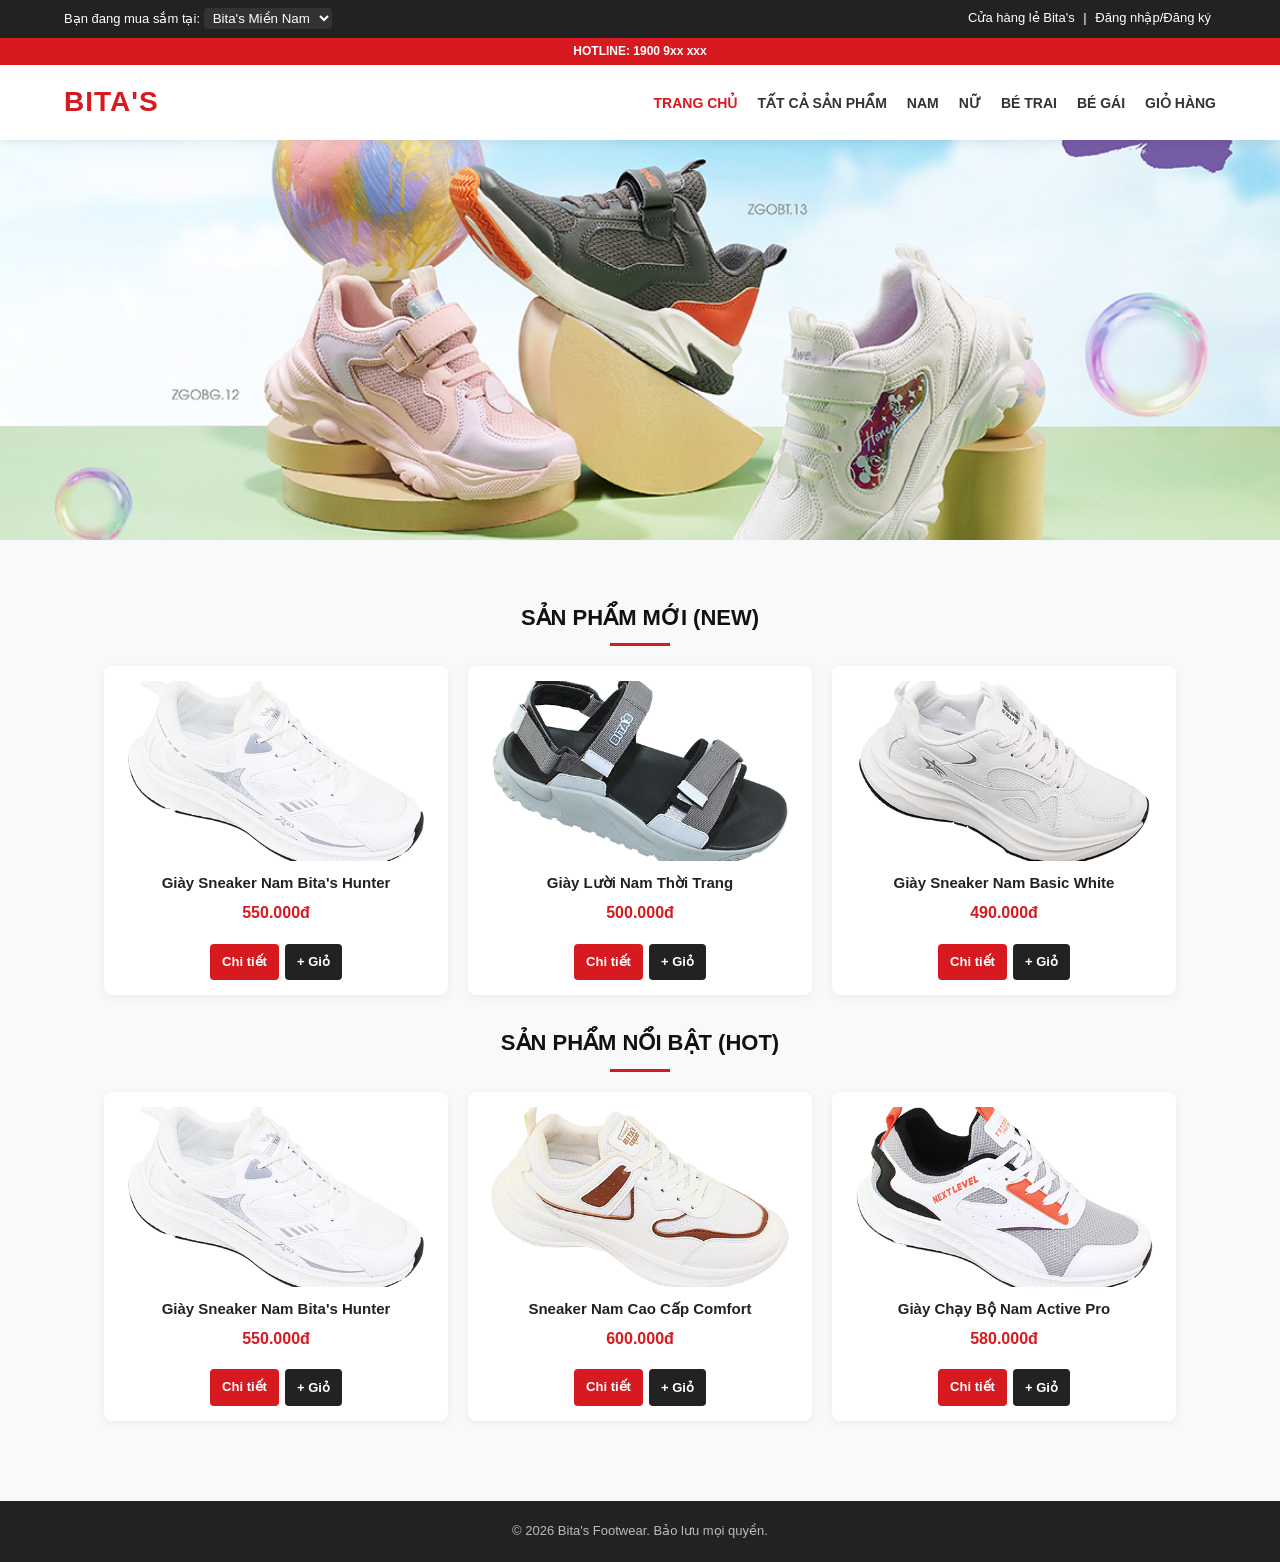
<file: index.html>
<!doctype html>
<html lang="vi">
  <head>
    <meta charset="UTF-8" />
    <meta name="viewport" content="width=device-width, initial-scale=1.0" />
    <title>Bita's - Trang chủ</title>
    <link rel="stylesheet" href="style.css" />
  </head>
  <body>
    <div class="topbar">
      <div class="topbar-left">
        <span>Bạn đang mua sắm tại: </span>
        <select>
          <option>Bita's Miền Nam</option>
          <option>Bita's Miền Bắc</option>
        </select>
      </div>
      <div class="topbar-right">
        <a href="#">Cửa hàng lẻ Bita's</a> | <a href="login.html">Đăng nhập/Đăng ký</a>
      </div>
    </div>

    <header>
      <div class="header-top"><p>HOTLINE: 1900 9xx xxx</p></div>
      <div class="header-main">
        <a href="index.html" class="logo">BITA'S</a>
        <nav>
          <ul>
            <li><a href="index.html" class="active">TRANG CHỦ</a></li>
            <li><a href="product.html">TẤT CẢ SẢN PHẨM</a></li>
            <li><a href="Nam.html">NAM</a></li>
            <li><a href="Nu.html">NỮ</a></li>
            <li><a href="BeTrai.html">BÉ TRAI</a></li>
            <li><a href="BeGai.html">BÉ GÁI</a></li>
            <li><a href="cart.html">GIỎ HÀNG</a></li>
          </ul>
        </nav>
      </div>
    </header>

    <section class="banner-slider">
      <div class="slides">
        <img src="image/bitas-banner.jpg" class="slide active" alt="Banner 1" />
        <img src="image/nam-2.jpg" class="slide" alt="Banner 2" />
        <img src="image/nu-3.jpg" class="slide" alt="Banner 3" />
      </div>
    </section>

    <div class="container">
      <h2 class="section-title">SẢN PHẨM MỚI (NEW)</h2>
      <div class="product-grid" id="new-products"></div>

      <h2 class="section-title">SẢN PHẨM NỔI BẬT (HOT)</h2>
      <div class="product-grid" id="hot-products"></div>
    </div>

    <footer><p>&copy; 2026 Bita's Footwear. Bảo lưu mọi quyền.</p></footer>

    <script src="data.js"></script>
    <script>
      let current = 0;
      const slides = document.querySelectorAll(".slide");
      if (slides.length > 0) {
        setInterval(() => {
          slides[current].classList.remove("active");
          current = (current + 1) % slides.length;
          slides[current].classList.add("active");
        }, 3000);
      }

      document.getElementById("new-products").innerHTML = products
        .filter((p) => p.isNew)
        .slice(0, 3)
        .map(renderProductCard)
        .join("");

      document.getElementById("hot-products").innerHTML = products
        .filter((p) => p.isHot)
        .slice(0, 3)
        .map(renderProductCard)
        .join("");
    </script>
  </body>
</html>
</file>
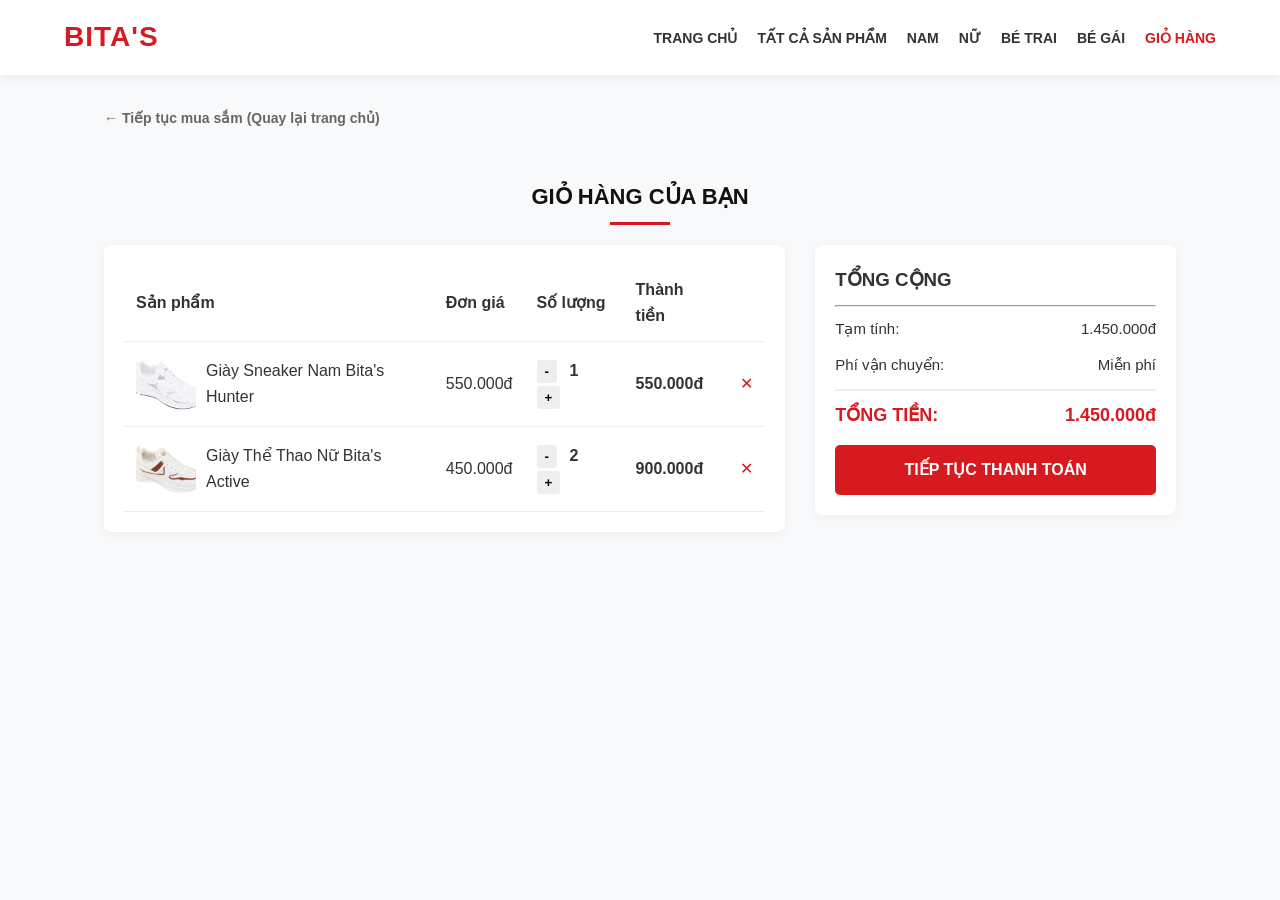
<file: cart.html>
<!doctype html>
<html lang="vi">
  <head>
    <meta charset="UTF-8" />
    <title>Bita's - Giỏ Hàng</title>
    <link rel="stylesheet" href="style.css" />
  </head>
  <body>
    <header>
      <div class="header-main">
        <a href="index.html" class="logo">BITA'S</a>
        <nav>
          <ul>
            <li><a href="index.html">TRANG CHỦ</a></li>
            <li><a href="product.html">TẤT CẢ SẢN PHẨM</a></li>
            <li><a href="nam.html">NAM</a></li>
            <li><a href="nu.html">NỮ</a></li>
            <li><a href="betrai.html">BÉ TRAI</a></li>
            <li><a href="begai.html">BÉ GÁI</a></li>
            <li><a href="cart.html" class="active">GIỎ HÀNG</a></li>
          </ul>
        </nav>
      </div>
    </header>

    <div class="container">
      <a href="index.html" class="btn-back-bar">← Tiếp tục mua sắm (Quay lại trang chủ)</a>
      <h2 class="section-title">GIỎ HÀNG CỦA BẠN</h2>
      <div class="cart-flex">
        <div class="cart-left">
          <table class="cart-table">
            <thead>
              <tr>
                <th>Sản phẩm</th>
                <th>Đơn giá</th>
                <th>Số lượng</th>
                <th>Thành tiền</th>
                <th></th>
              </tr>
            </thead>
            <tbody id="cart-list"></tbody>
          </table>
        </div>

        <div class="cart-right">
          <h3>TỔNG CỘNG</h3>
          <hr style="margin: 10px 0" />
          <div class="summary-row">
            <span>Tạm tính:</span>
            <span id="subtotal">0đ</span>
          </div>
          <div class="summary-row">
            <span>Phí vận chuyển:</span>
            <span>Miễn phí</span>
          </div>
          <div class="summary-row total">
            <span>TỔNG TIỀN:</span>
            <span id="total-price">0đ</span>
          </div>
          <a href="checkout.html" class="btn-checkout">TIẾP TỤC THANH TOÁN</a>
        </div>
      </div>
    </div>

    <script src="data.js"></script>
    <script>
      function renderCart() {
        const tbody = document.getElementById("cart-list");
        let grandTotal = 0;

        if (cart.length === 0) {
          tbody.innerHTML = `<tr><td colspan="5" style="text-align:center;">Giỏ hàng của bạn đang trống!</td></tr>`;
          document.getElementById("subtotal").innerText = "0đ";
          document.getElementById("total-price").innerText = "0đ";
          return;
        }

        tbody.innerHTML = cart
          .map((item, index) => {
            const itemTotal = item.price * item.quantity;
            grandTotal += itemTotal;
            return `
                    <tr>
                        <td style="display:flex; align-items:center; gap:10px;">
                            <img src="${item.image}" onerror="this.src='https://via.placeholder.com/60'">
                            <span>${item.name}</span>
                        </td>
                        <td>${formatCurrency(item.price)}</td>
                        <td>
                            <button class="qty-btn" onclick="updateQty(${index}, -1)">-</button>
                            <span style="margin: 0 8px; font-weight:bold;">${item.quantity}</span>
                            <button class="qty-btn" onclick="updateQty(${index}, 1)">+</button>
                        </td>
                        <td style="font-weight:bold;">${formatCurrency(itemTotal)}</td>
                        <td><button class="btn-delete" onclick="removeItem(${index})">✕</button></td>
                    </tr>
                `;
          })
          .join("");

        document.getElementById("subtotal").innerText = formatCurrency(grandTotal);
        document.getElementById("total-price").innerText = formatCurrency(grandTotal);
      }

      function updateQty(index, change) {
        cart[index].quantity += change;
        if (cart[index].quantity <= 0) cart.splice(index, 1);
        saveCart();
        renderCart();
      }

      function removeItem(index) {
        cart.splice(index, 1);
        saveCart();
        renderCart();
      }

      document.addEventListener("DOMContentLoaded", renderCart);
    </script>
  </body>
</html>
</file>
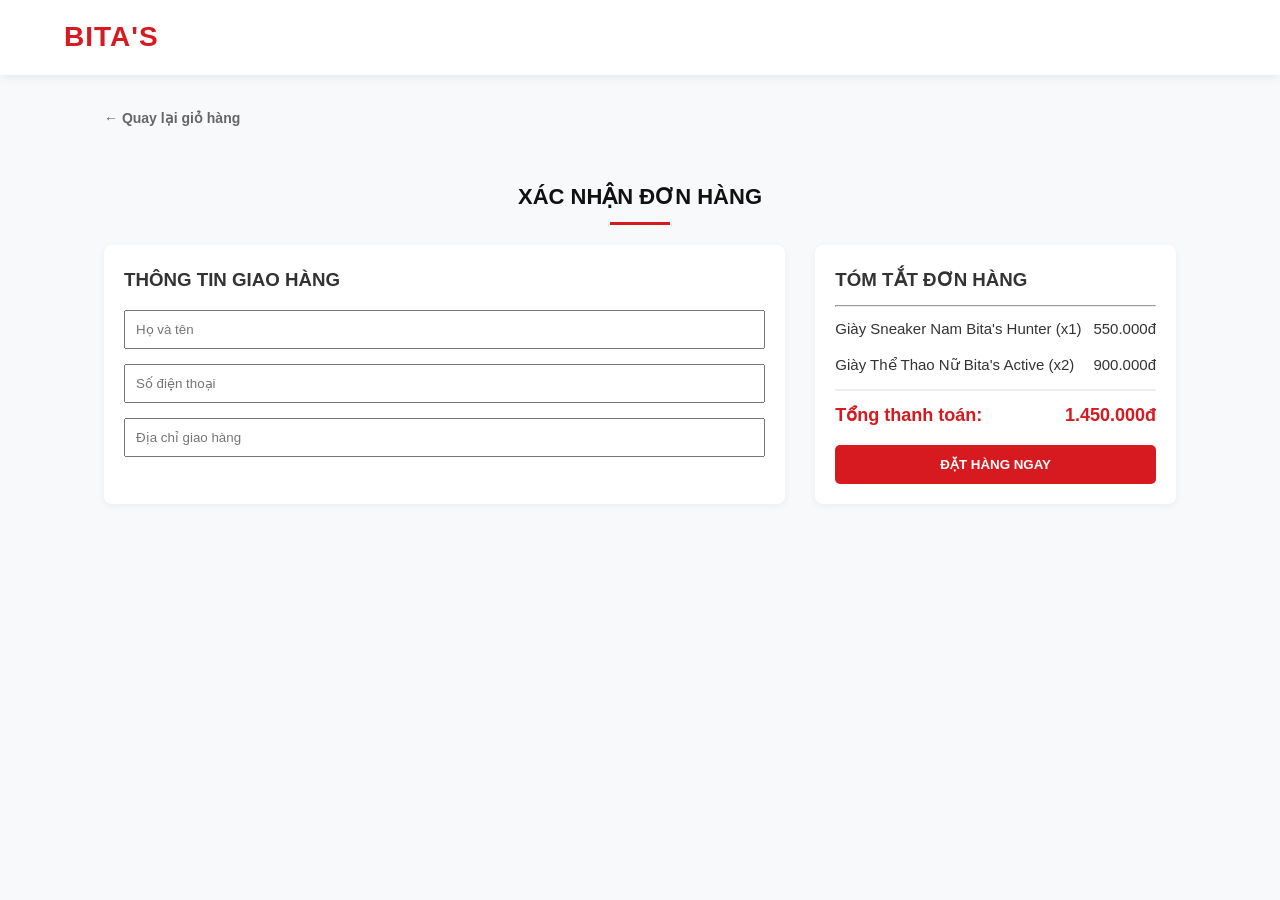
<file: Checkout.html>
<!doctype html>
<html lang="vi">
  <head>
    <meta charset="UTF-8" />
    <title>Bita's - Thanh Toán</title>
    <link rel="stylesheet" href="style.css" />
  </head>
  <body>
    <header>
      <div class="header-main">
        <a href="index.html" class="logo">BITA'S</a>
      </div>
    </header>

    <div class="container">
      <a href="cart.html" class="btn-back-bar">← Quay lại giỏ hàng</a>
      <h2 class="section-title">XÁC NHẬN ĐƠN HÀNG</h2>
      <div class="cart-flex">
        <div class="cart-left">
          <h3>THÔNG TIN GIAO HÀNG</h3>
          <form
            id="checkout-form"
            style="display: flex; flex-direction: column; gap: 15px; margin-top: 15px"
          >
            <input type="text" placeholder="Họ và tên" style="padding: 10px" required />
            <input type="text" placeholder="Số điện thoại" style="padding: 10px" required />
            <input type="text" placeholder="Địa chỉ giao hàng" style="padding: 10px" required />
          </form>
        </div>
        <div class="cart-right">
          <h3>TÓM TẮT ĐƠN HÀNG</h3>
          <hr style="margin: 10px 0" />
          <div id="checkout-summary"></div>
          <div class="summary-row total">
            <span>Tổng thanh toán:</span>
            <span id="checkout-total">0đ</span>
          </div>
          <button
            onclick="
              alert('Đặt hàng thành công!');
              localStorage.removeItem('bitas_cart');
              window.location.href = 'index.html';
            "
            class="btn-checkout"
          >
            ĐẶT HÀNG NGAY
          </button>
        </div>
      </div>
    </div>

    <script src="data.js"></script>
    <script>
      function renderCheckout() {
        let total = 0;
        const summaryBox = document.getElementById("checkout-summary");
        summaryBox.innerHTML = cart
          .map((item) => {
            const itemTotal = item.price * item.quantity;
            total += itemTotal;
            return `
                    <div class="summary-row">
                        <span>${item.name} (x${item.quantity})</span>
                        <span>${formatCurrency(itemTotal)}</span>
                    </div>
                `;
          })
          .join("");
        document.getElementById("checkout-total").innerText = formatCurrency(total);
      }
      document.addEventListener("DOMContentLoaded", renderCheckout);
    </script>
  </body>
</html>
</file>
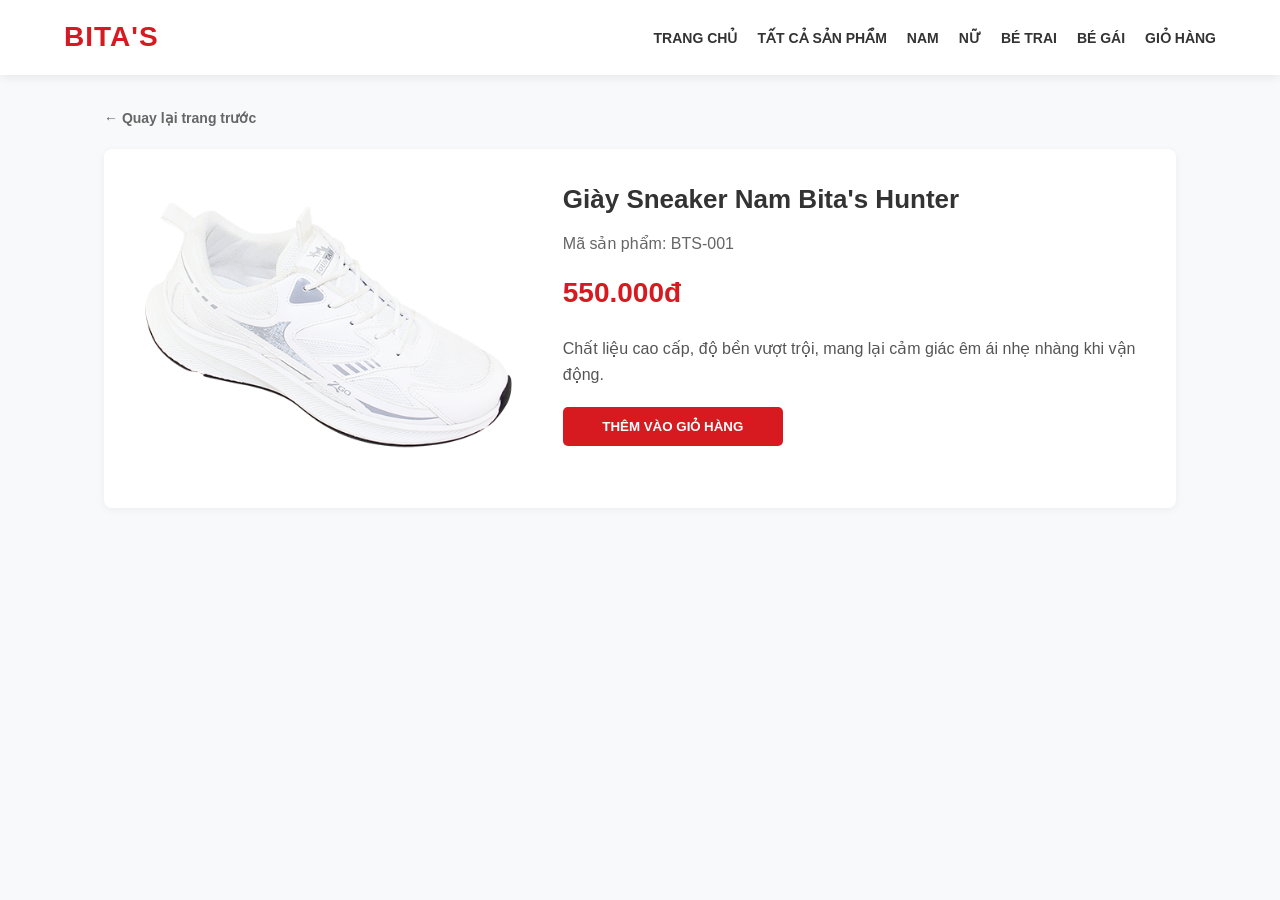
<file: Detail.html>
<!doctype html>
<html lang="vi">
  <head>
    <meta charset="UTF-8" />
    <title>Bita's - Chi Tiết Sản Phẩm</title>
    <link rel="stylesheet" href="style.css" />
  </head>
  <body>
    <header>
      <div class="header-main">
        <a href="index.html" class="logo">BITA'S</a>
        <nav>
          <ul>
            <li><a href="index.html">TRANG CHỦ</a></li>
            <li><a href="product.html">TẤT CẢ SẢN PHẨM</a></li>
            <li><a href="nam.html">NAM</a></li>
            <li><a href="nu.html">NỮ</a></li>
            <li><a href="betrai.html">BÉ TRAI</a></li>
            <li><a href="begai.html">BÉ GÁI</a></li>
            <li><a href="cart.html">GIỎ HÀNG</a></li>
          </ul>
        </nav>
      </div>
    </header>

    <div class="container">
      <a href="javascript:history.back()" class="btn-back-bar">← Quay lại trang trước</a>
      <div id="detail-container"></div>
    </div>

    <script src="data.js"></script>
    <script>
      function renderDetail() {
        const urlParams = new URLSearchParams(window.location.search);
        const productId = parseInt(urlParams.get("id")) || 1;
        const product = products.find((p) => p.id === productId) || products[0];

        document.getElementById("detail-container").innerHTML = `
                <div style="display: flex; gap: 40px; background: #fff; padding: 30px; border-radius: 8px; box-shadow: 0 2px 8px rgba(0,0,0,0.05);">
                    <div style="flex: 1;">
                        <img src="${product.image}" style="width: 100%; border-radius: 8px;" onerror="this.src='https://via.placeholder.com/400'">
                    </div>
                    <div style="flex: 1.5;">
                        <h1 style="font-size: 26px; margin-bottom: 10px;">${product.name}</h1>
                        <p style="color: #666; margin-bottom: 15px;">Mã sản phẩm: BTS-00${product.id}</p>
                        <h2 style="color: #d71920; font-size: 28px; margin-bottom: 20px;">${formatCurrency(product.price)}</h2>
                        <p style="margin-bottom: 20px; color: #555;">Chất liệu cao cấp, độ bền vượt trội, mang lại cảm giác êm ái nhẹ nhàng khi vận động.</p>
                        <button onclick="addToCartAndGo(${product.id})" class="btn-checkout" style="width: 220px;">THÊM VÀO GIỎ HÀNG</button>
                    </div>
                </div>
            `;
      }

      function addToCartAndGo(id) {
        addToCart(id);
        window.location.href = "cart.html";
      }

      document.addEventListener("DOMContentLoaded", renderDetail);
    </script>
  </body>
</html>
</file>
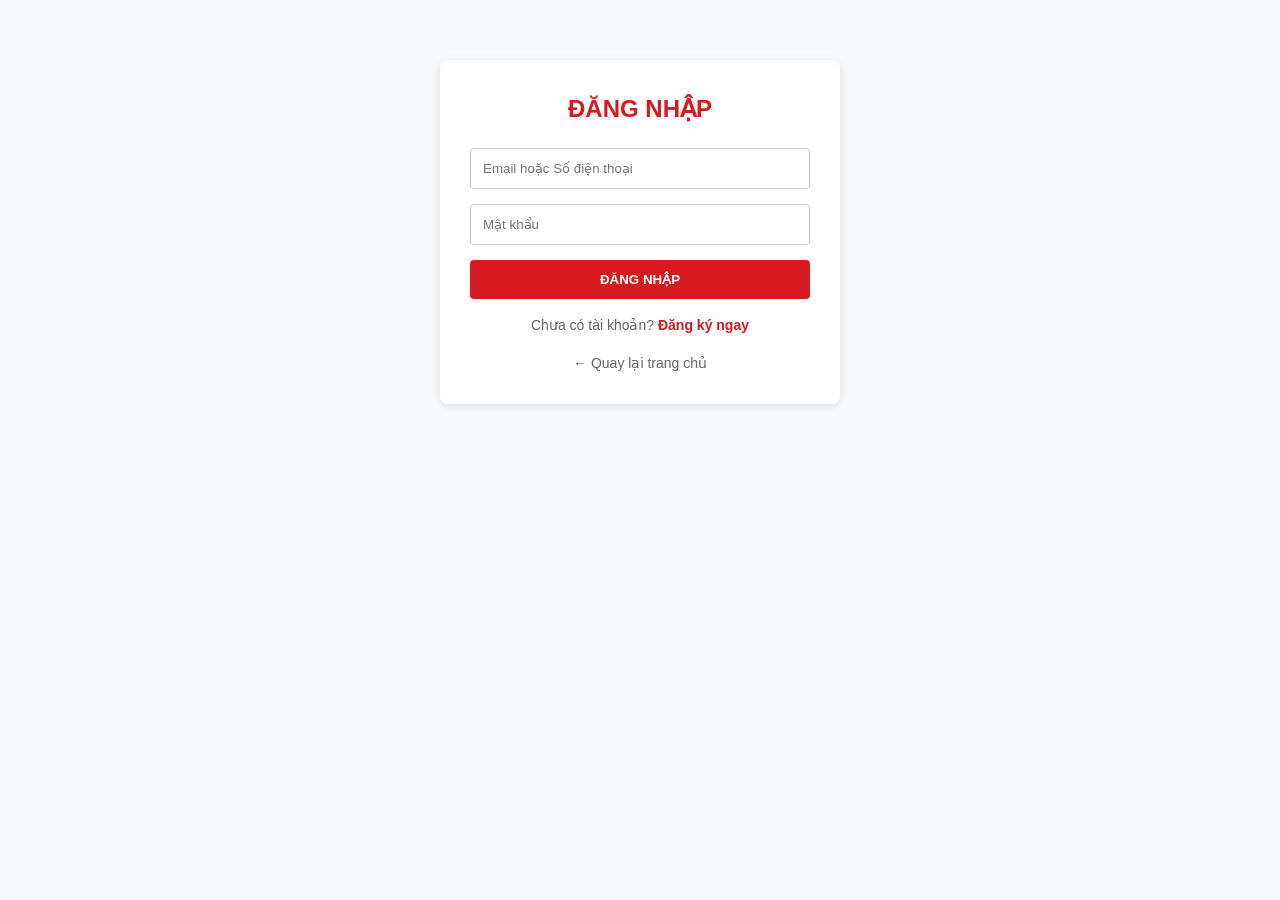
<file: login.html>
<!doctype html>
<html lang="vi">
  <head>
    <meta charset="UTF-8" />
    <title>Bita's - Đăng nhập & Đăng ký</title>
    <link rel="stylesheet" href="style.css" />
  </head>
  <body>
    <div class="auth-container" id="login-box">
      <h2>ĐĂNG NHẬP</h2>
      <form
        onsubmit="
          event.preventDefault();
          alert('Đăng nhập thành công!');
          window.location.href = 'index.html';
        "
      >
        <input type="text" placeholder="Email hoặc Số điện thoại" class="input-box" required />
        <input type="password" placeholder="Mật khẩu" class="input-box" required />
        <button type="submit" class="btn-submit">ĐĂNG NHẬP</button>
      </form>
      <a
        href="#register-box"
        class="toggle-link"
        onclick="
          document.getElementById('login-box').style.display = 'none';
          document.getElementById('register-box').style.display = 'block';
        "
      >
        Chưa có tài khoản? <b>Đăng ký ngay</b>
      </a>
      <a href="index.html" class="toggle-link">← Quay lại trang chủ</a>
    </div>

    <div class="auth-container" id="register-box" style="display: none">
      <h2>ĐĂNG KÝ</h2>
      <form
        onsubmit="
          event.preventDefault();
          alert('Đăng ký thành công!');
          document.getElementById('register-box').style.display = 'none';
          document.getElementById('login-box').style.display = 'block';
        "
      >
        <input type="text" placeholder="Họ và tên" class="input-box" required />
        <input type="text" placeholder="Số điện thoại" class="input-box" required />
        <input type="password" placeholder="Mật khẩu" class="input-box" required />
        <button type="submit" class="btn-submit">ĐĂNG KÝ NGAY</button>
      </form>
      <a
        href="#login-box"
        class="toggle-link"
        onclick="
          document.getElementById('register-box').style.display = 'none';
          document.getElementById('login-box').style.display = 'block';
        "
      >
        Đã có tài khoản? <b>Đăng nhập</b>
      </a>
      <a href="index.html" class="toggle-link">← Quay lại trang chủ</a>
    </div>
  </body>
</html>
</file>
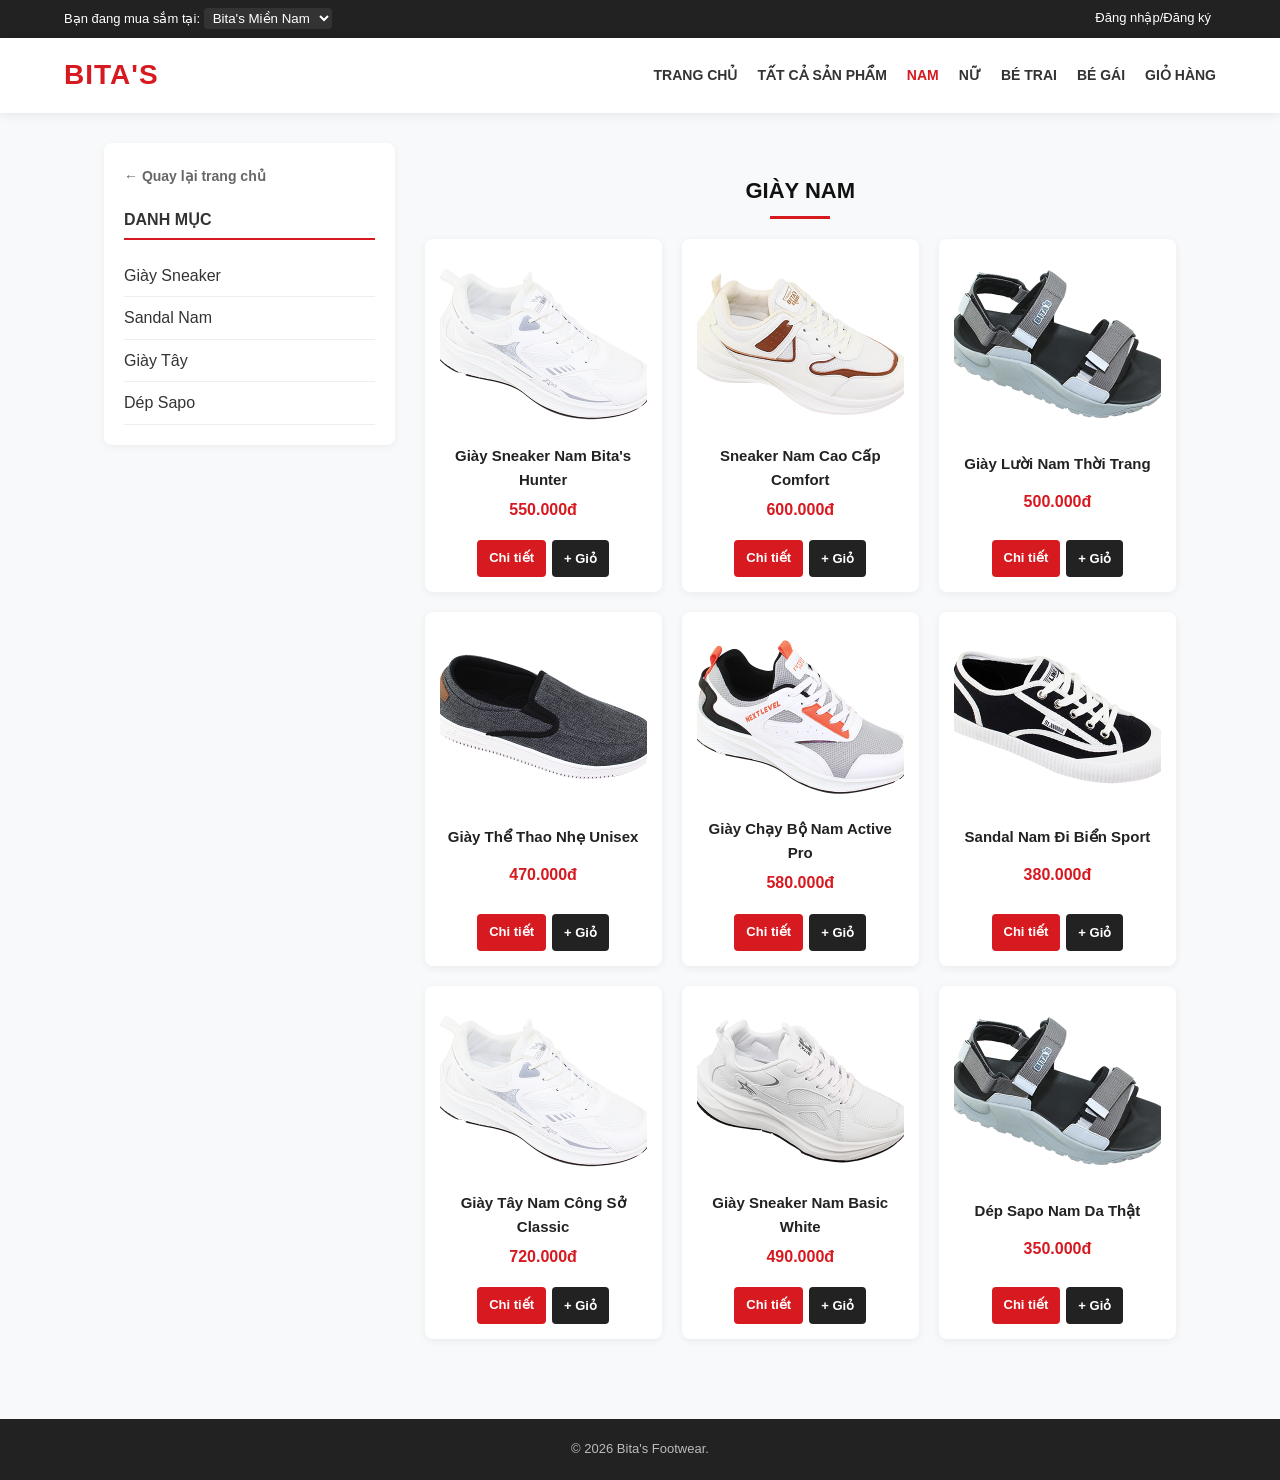
<file: Nam.html>
<!doctype html>
<html lang="vi">
  <head>
    <meta charset="UTF-8" />
    <title>Bita's - Giày Nam</title>
    <link rel="stylesheet" href="style.css" />
  </head>
  <body>
    <div class="topbar">
      <div class="topbar-left">
        <span>Bạn đang mua sắm tại: </span>
        <select>
          <option>Bita's Miền Nam</option>
        </select>
      </div>
      <div class="topbar-right"><a href="login.html">Đăng nhập/Đăng ký</a></div>
    </div>

    <header>
      <div class="header-main">
        <a href="index.html" class="logo">BITA'S</a>
        <nav>
          <ul>
            <li><a href="index.html">TRANG CHỦ</a></li>
            <li><a href="product.html">TẤT CẢ SẢN PHẨM</a></li>
            <li><a href="nam.html" class="active">NAM</a></li>
            <li><a href="nu.html">NỮ</a></li>
            <li><a href="betrai.html">BÉ TRAI</a></li>
            <li><a href="begai.html">BÉ GÁI</a></li>
            <li><a href="cart.html">GIỎ HÀNG</a></li>
          </ul>
        </nav>
      </div>
    </header>

    <div class="product-container">
      <aside class="sidebar">
        <a href="index.html" class="btn-back-bar">← Quay lại trang chủ</a>
        <h3>DANH MỤC</h3>
        <ul>
          <li>Giày Sneaker</li>
          <li>Sandal Nam</li>
          <li>Giày Tây</li>
          <li>Dép Sapo</li>
        </ul>
      </aside>
      <section class="product-list">
        <h2 class="section-title">GIÀY NAM</h2>
        <div class="product-grid" id="category-products"></div>
      </section>
    </div>

    <footer><p>&copy; 2026 Bita's Footwear.</p></footer>

    <script src="data.js"></script>
    <script>
      const list = products.filter((p) => p.category === "nam");
      document.getElementById("category-products").innerHTML = list.map(renderProductCard).join("");
    </script>
  </body>
</html>
</file>
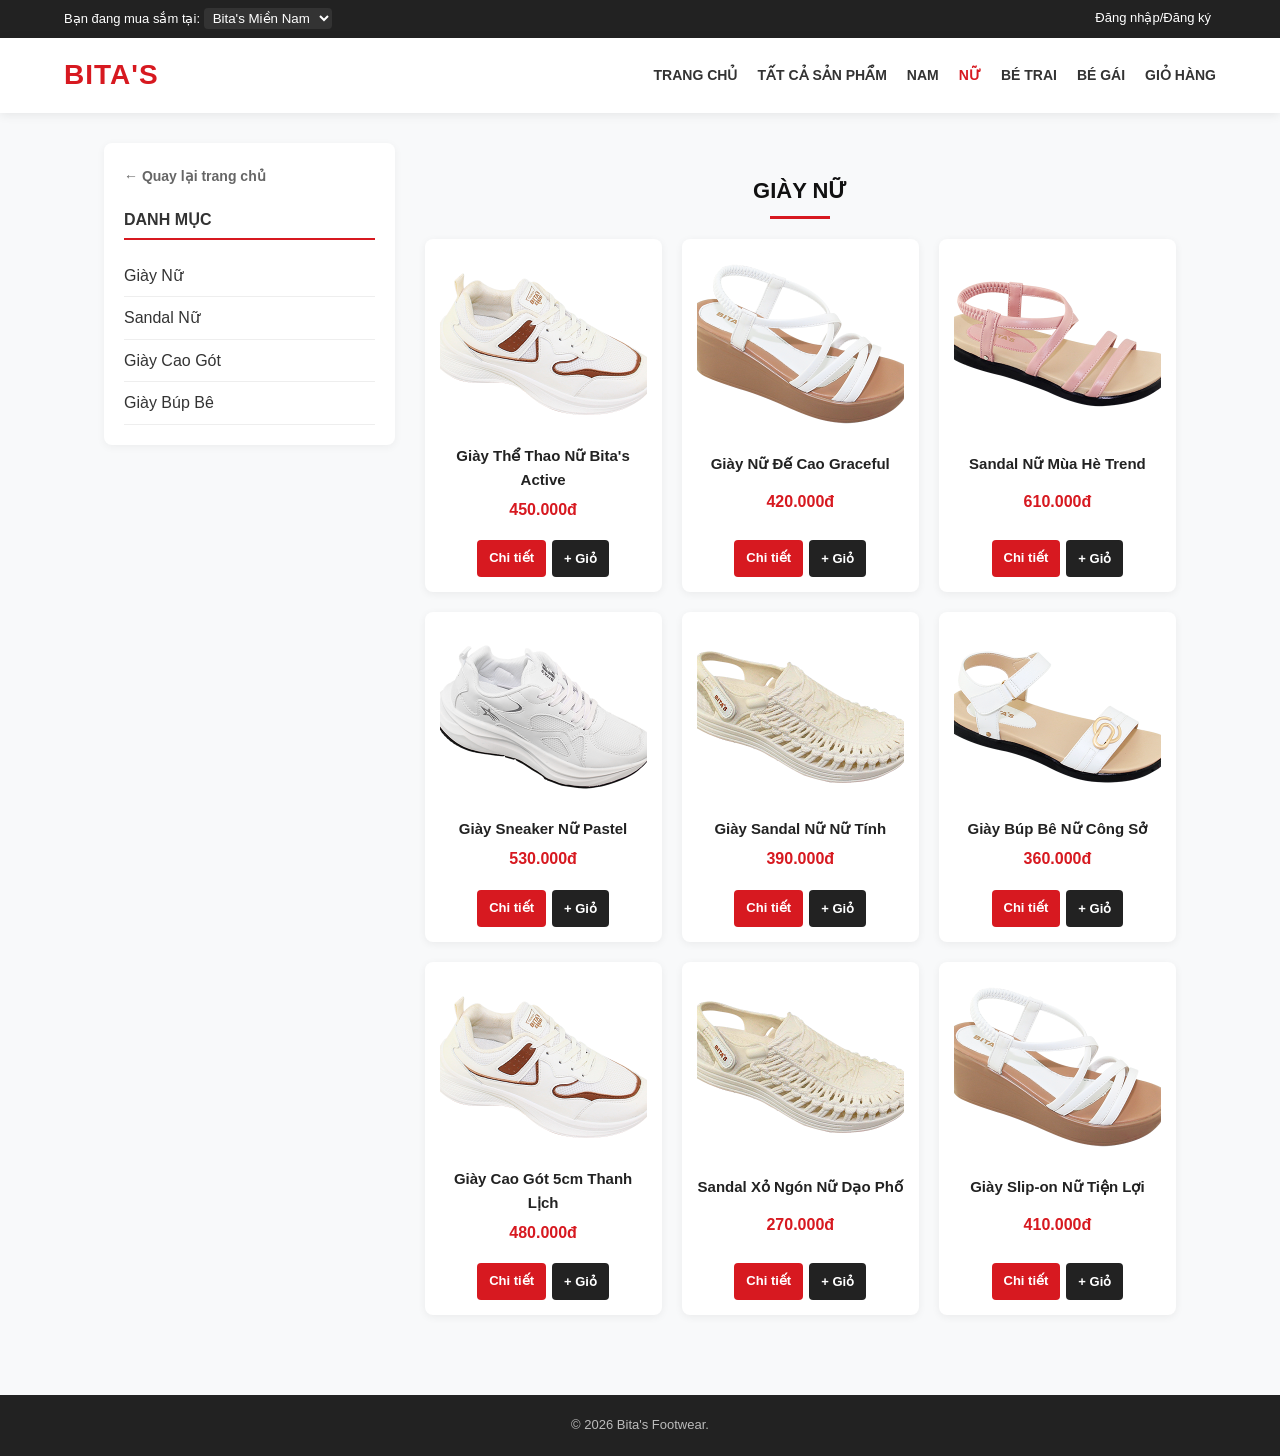
<file: Nu.html>
<!doctype html>
<html lang="vi">
  <head>
    <meta charset="UTF-8" />
    <title>Bita's - Giày Nữ</title>
    <link rel="stylesheet" href="style.css" />
  </head>
  <body>
    <div class="topbar">
      <div class="topbar-left">
        <span>Bạn đang mua sắm tại: </span>
        <select>
          <option>Bita's Miền Nam</option>
        </select>
      </div>
      <div class="topbar-right"><a href="login.html">Đăng nhập/Đăng ký</a></div>
    </div>

    <header>
      <div class="header-main">
        <a href="index.html" class="logo">BITA'S</a>
        <nav>
          <ul>
            <li><a href="index.html">TRANG CHỦ</a></li>
            <li><a href="product.html">TẤT CẢ SẢN PHẨM</a></li>
            <li><a href="nam.html">NAM</a></li>
            <li><a href="nu.html" class="active">NỮ</a></li>
            <li><a href="betrai.html">BÉ TRAI</a></li>
            <li><a href="begai.html">BÉ GÁI</a></li>
            <li><a href="cart.html">GIỎ HÀNG</a></li>
          </ul>
        </nav>
      </div>
    </header>

    <div class="product-container">
      <aside class="sidebar">
        <a href="index.html" class="btn-back-bar">← Quay lại trang chủ</a>
        <h3>DANH MỤC</h3>
        <ul>
          <li>Giày Nữ</li>
          <li>Sandal Nữ</li>
          <li>Giày Cao Gót</li>
          <li>Giày Búp Bê</li>
        </ul>
      </aside>
      <section class="product-list">
        <h2 class="section-title">GIÀY NỮ</h2>
        <div class="product-grid" id="category-products"></div>
      </section>
    </div>

    <footer><p>&copy; 2026 Bita's Footwear.</p></footer>

    <script src="data.js"></script>
    <script>
      const list = products.filter((p) => p.category === "nu");
      document.getElementById("category-products").innerHTML = list.map(renderProductCard).join("");
    </script>
  </body>
</html>
</file>
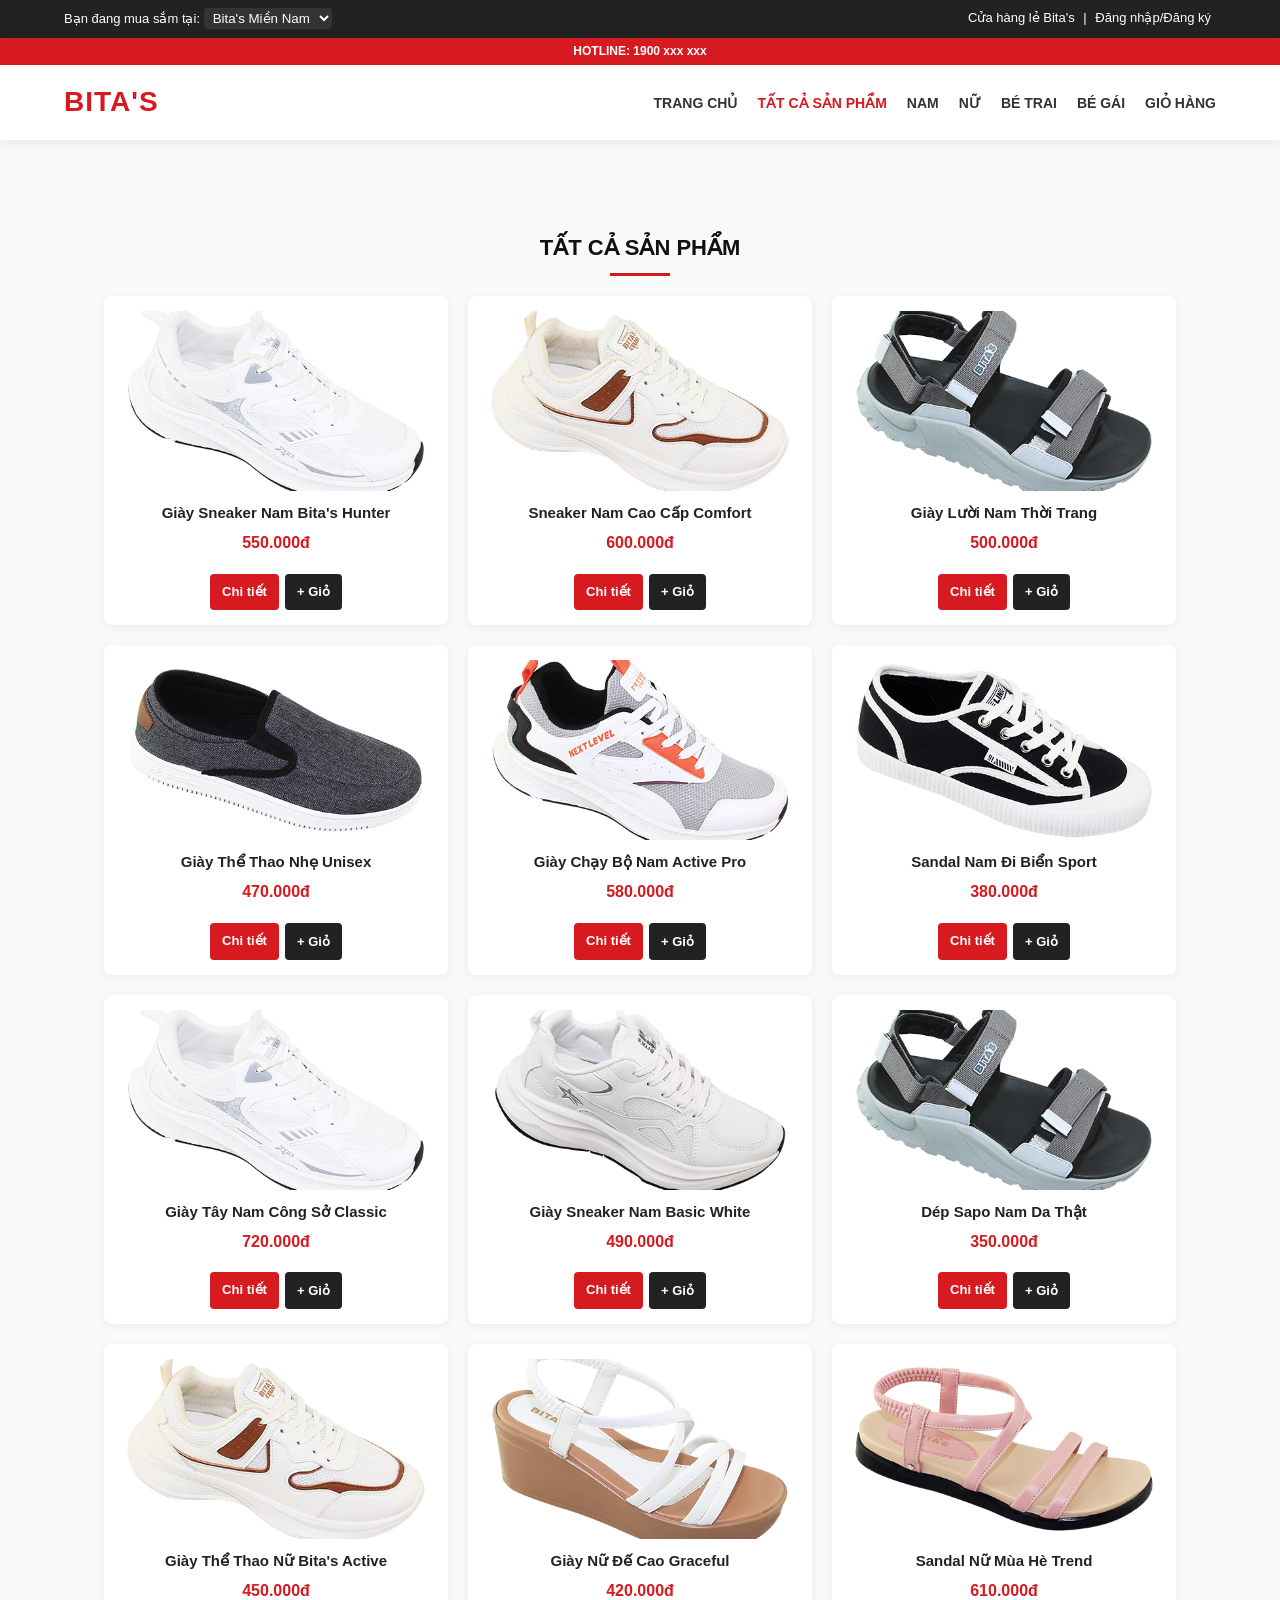
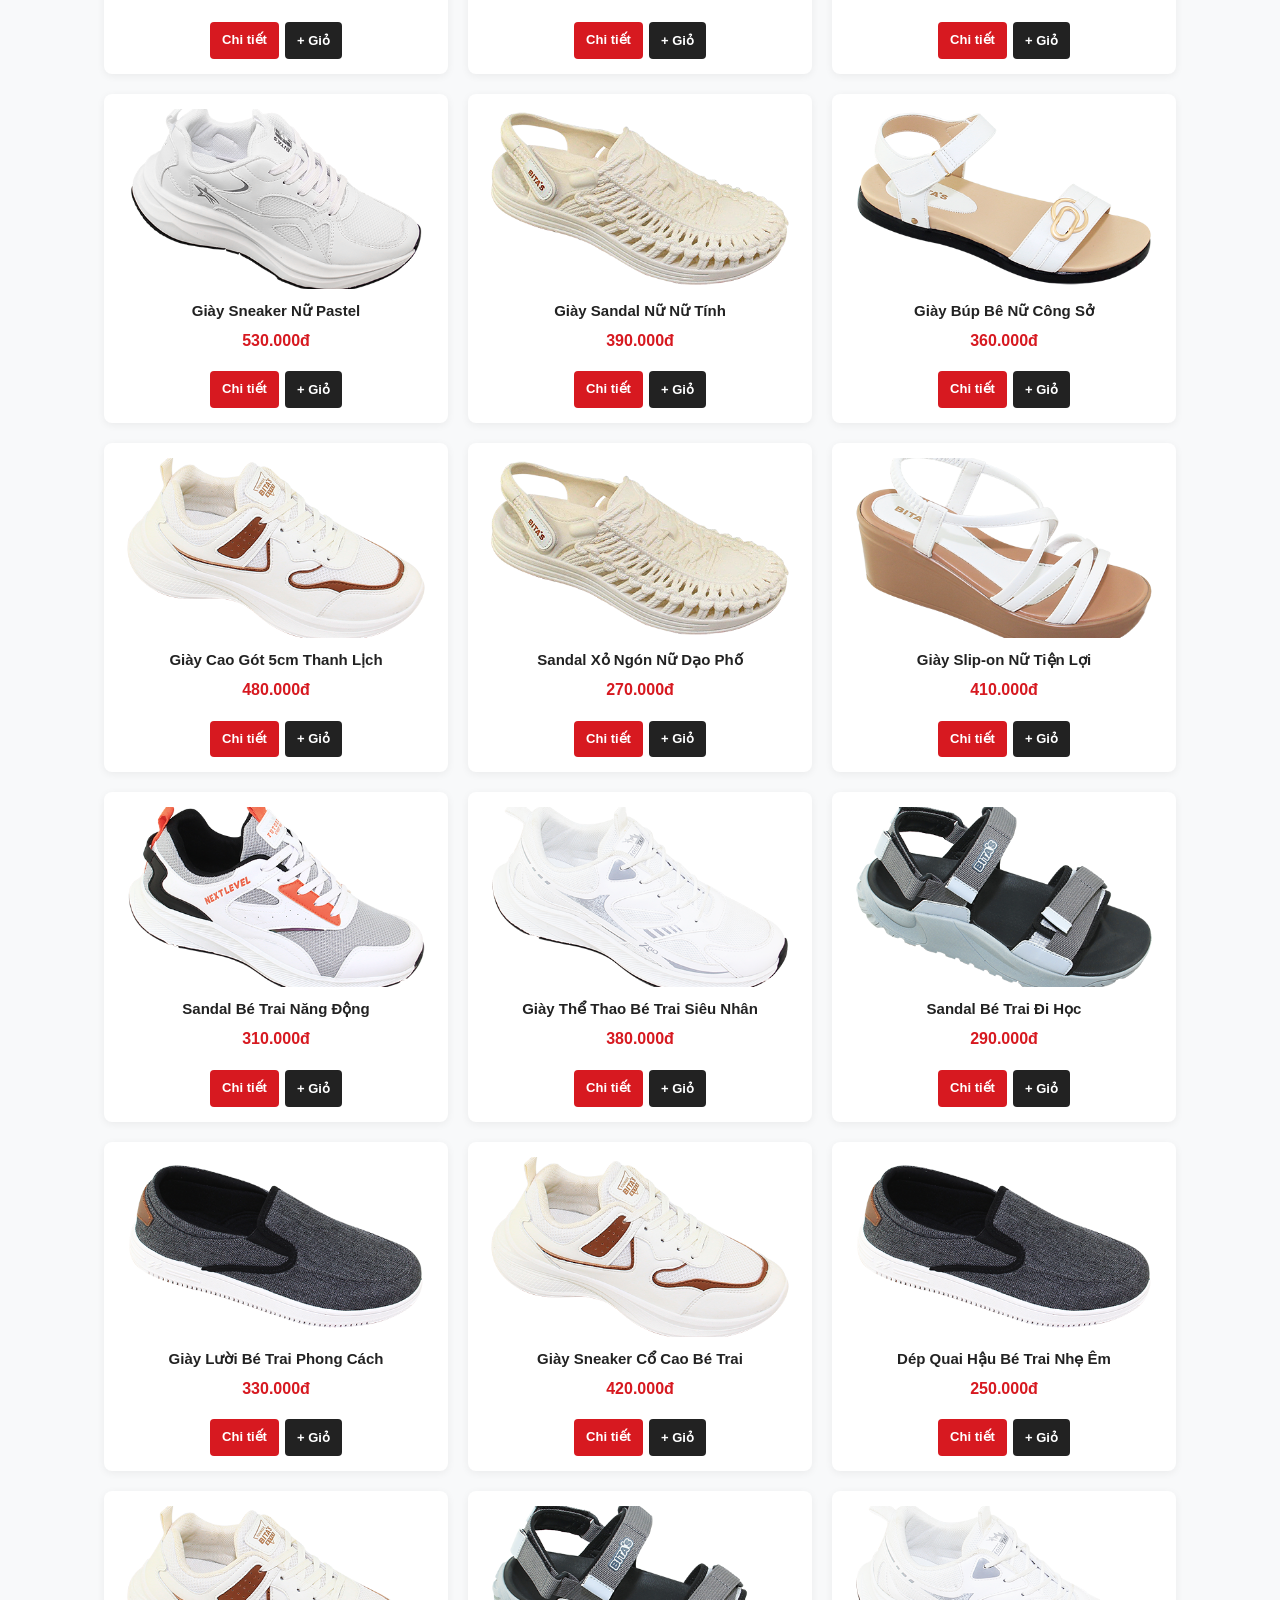
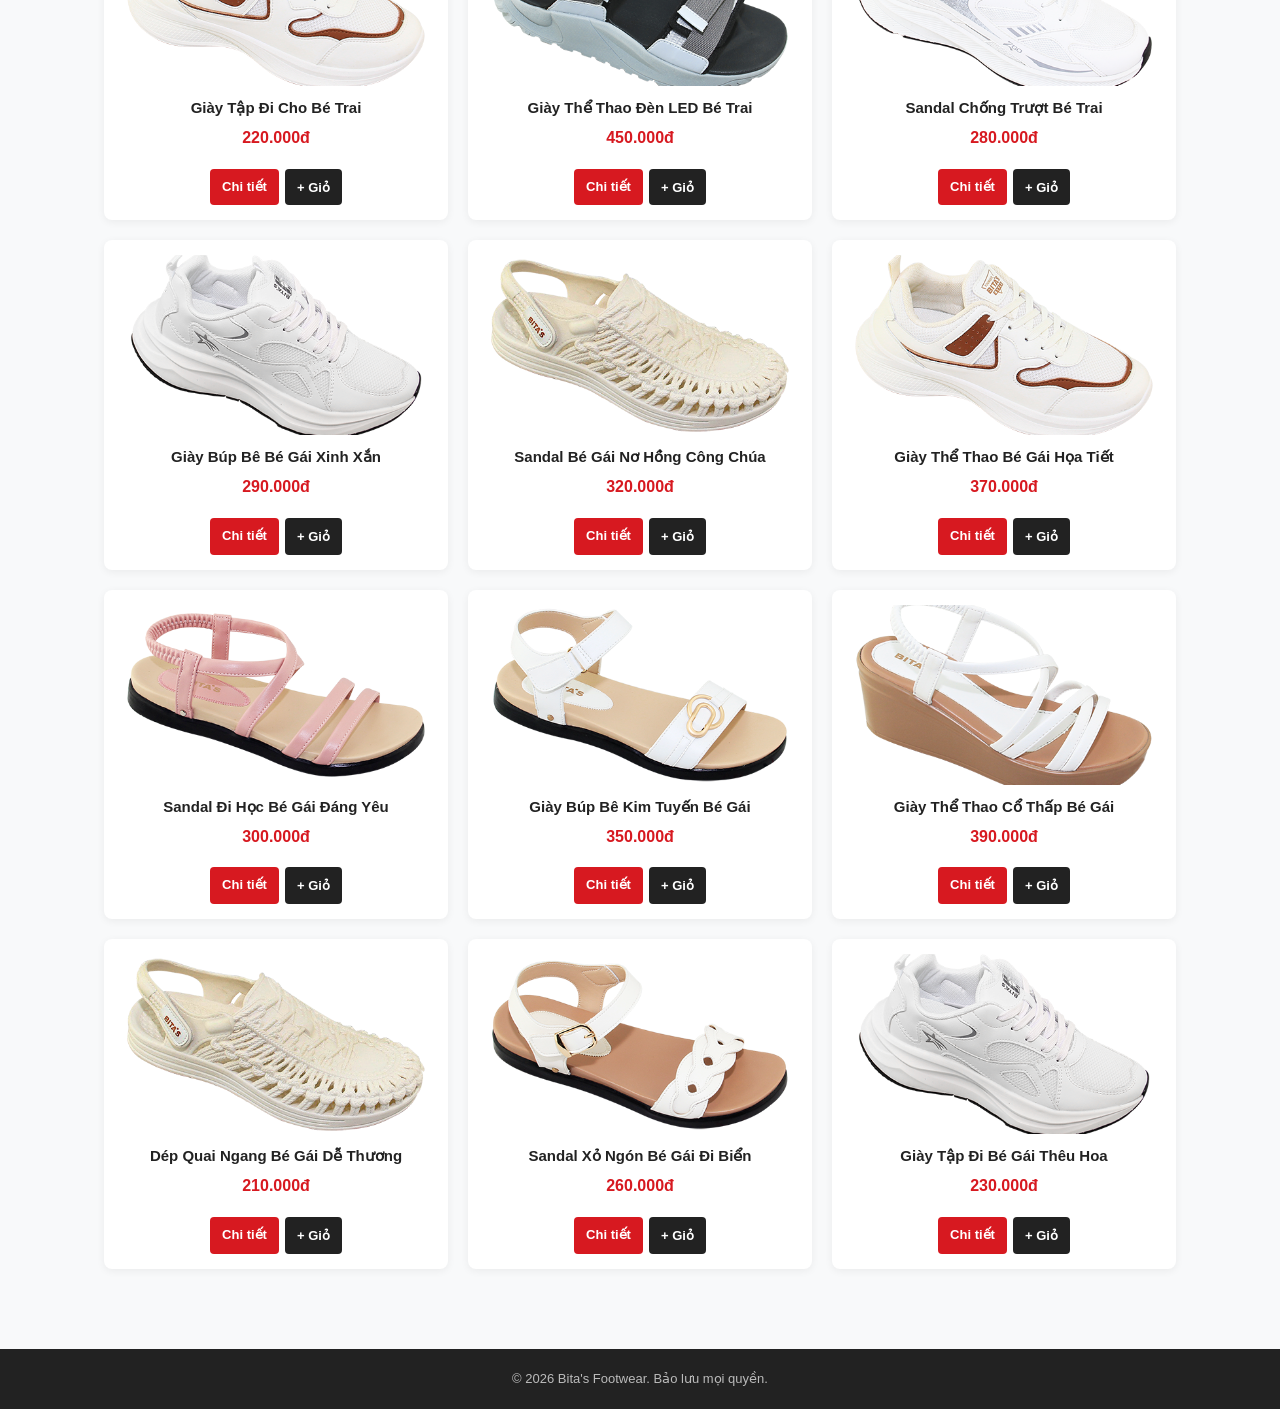
<file: product.html>
<!doctype html>
<html lang="vi">
  <head>
    <meta charset="UTF-8" />
    <meta name="viewport" content="width=device-width, initial-scale=1.0" />
    <title>Bita's - Tất cả sản phẩm</title>
    <link rel="stylesheet" href="style.css" />
  </head>
  <body>
    <div class="topbar">
      <div class="topbar-left">
        <span>Bạn đang mua sắm tại: </span>
        <select>
          <option>Bita's Miền Nam</option>
          <option>Bita's Miền Bắc</option>
        </select>
      </div>
      <div class="topbar-right">
        <a href="#">Cửa hàng lẻ Bita's</a> | <a href="login.html">Đăng nhập/Đăng ký</a>
      </div>
    </div>

    <header>
      <div class="header-top"><p>HOTLINE: 1900 xxx xxx</p></div>
      <div class="header-main">
        <a href="index.html" class="logo">BITA'S</a>
        <nav>
          <ul>
            <li><a href="index.html">TRANG CHỦ</a></li>
            <li><a href="product.html" class="active">TẤT CẢ SẢN PHẨM</a></li>
            <li><a href="Nam.html">NAM</a></li>
            <li><a href="Nu.html">NỮ</a></li>
            <li><a href="BeTrai.html">BÉ TRAI</a></li>
            <li><a href="BeGai.html">BÉ GÁI</a></li>
            <li><a href="cart.html">GIỎ HÀNG</a></li>
          </ul>
        </nav>
      </div>
    </header>

    <div class="container" style="margin-top: 30px">
      <h2 class="section-title">TẤT CẢ SẢN PHẨM</h2>
      <div class="product-grid" id="all-products"></div>
    </div>

    <footer><p>&copy; 2026 Bita's Footwear. Bảo lưu mọi quyền.</p></footer>

    <script src="data.js"></script>
    <script>
      document.getElementById("all-products").innerHTML = products.map(renderProductCard).join("");
    </script>
  </body>
</html>
</file>
<file: style.css>
* {
  box-sizing: border-box;
  margin: 0;
  padding: 0;
  font-family: "Segoe UI", Tahoma, Geneva, Verdana, sans-serif;
}
body {
  background-color: #f8f9fa;
  color: #333;
  line-height: 1.6;
}

.topbar {
  background: #222;
  color: #fff;
  display: flex;
  justify-content: space-between;
  padding: 8px 5%;
  font-size: 13px;
}
.topbar a {
  color: #fff;
  text-decoration: none;
  margin: 0 5px;
}
.topbar select {
  background: #333;
  color: #fff;
  border: none;
  padding: 2px 5px;
  border-radius: 4px;
}

header {
  background: #fff;
  box-shadow: 0 2px 10px rgba(0, 0, 0, 0.08);
  position: sticky;
  top: 0;
  z-index: 100;
}
.header-top {
  background: #d71920;
  color: white;
  text-align: center;
  font-weight: bold;
  padding: 4px 0;
  font-size: 12px;
}
.header-main {
  display: flex;
  justify-content: space-between;
  align-items: center;
  padding: 15px 5%;
}
.logo {
  font-size: 28px;
  font-weight: 900;
  color: #d71920;
  text-decoration: none;
  letter-spacing: 1px;
}

nav ul {
  display: flex;
  list-style: none;
  gap: 20px;
}
nav ul li a {
  text-decoration: none;
  color: #333;
  font-weight: 600;
  text-transform: uppercase;
  transition: 0.2s;
  font-size: 14px;
}
nav ul li a:hover,
nav ul li a.active {
  color: #d71920;
}

.btn-back-bar {
  display: inline-flex;
  align-items: center;
  gap: 6px;
  color: #666;
  text-decoration: none;
  font-weight: 600;
  font-size: 14px;
  margin-bottom: 20px;
  transition: color 0.2s;
}
.btn-back-bar:hover {
  color: #d71920;
}

.banner-slider {
  position: relative;
  width: 100%;
  max-height: 400px;
  overflow: hidden;
}
.slides {
  display: flex;
  width: 100%;
}
.slide {
  width: 100%;
  flex-shrink: 0;
  max-height: 400px;
  object-fit: cover;
  display: none;
}
.slide.active {
  display: block;
}

.container {
  padding: 30px 5%;
  max-width: 1200px;
  margin: auto;
}
.section-title {
  text-align: center;
  font-size: 22px;
  margin: 30px 0 20px;
  color: #111;
  position: relative;
  text-transform: uppercase;
}
.section-title::after {
  content: "";
  display: block;
  width: 60px;
  height: 3px;
  background: #d71920;
  margin: 8px auto 0;
}

.product-grid {
  display: grid;
  grid-template-columns: repeat(3, 1fr);
  gap: 20px;
}
.card {
  background: #fff;
  border-radius: 8px;
  overflow: hidden;
  box-shadow: 0 2px 8px rgba(0, 0, 0, 0.06);
  transition:
    transform 0.2s,
    box-shadow 0.2s;
  text-align: center;
  padding: 15px;
  display: flex;
  flex-direction: column;
  justify-content: space-between;
}
.card:hover {
  transform: translateY(-4px);
  box-shadow: 0 5px 15px rgba(0, 0, 0, 0.1);
}
.card img {
  width: 100%;
  height: 180px;
  object-fit: cover;
  border-radius: 6px;
}
.card h4 {
  font-size: 15px;
  margin: 10px 0 5px;
  color: #222;
  font-weight: 600;
}
.card .price {
  color: #d71920;
  font-weight: bold;
  font-size: 16px;
  margin-bottom: 10px;
}
.btn-detail {
  background: #d71920;
  color: #fff;
  text-decoration: none;
  padding: 8px 12px;
  border-radius: 4px;
  font-size: 13px;
  font-weight: bold;
  display: inline-block;
}

.product-container {
  display: flex;
  gap: 30px;
  padding: 30px 5%;
  max-width: 1200px;
  margin: auto;
}
.sidebar {
  flex: 1;
  background: #fff;
  padding: 20px;
  border-radius: 8px;
  height: fit-content;
  box-shadow: 0 2px 8px rgba(0, 0, 0, 0.05);
}
.sidebar h3 {
  font-size: 16px;
  margin-bottom: 15px;
  border-bottom: 2px solid #d71920;
  padding-bottom: 5px;
}
.sidebar ul {
  list-style: none;
}
.sidebar ul li {
  padding: 8px 0;
  border-bottom: 1px solid #eee;
  cursor: pointer;
}
.product-list {
  flex: 3;
}

.cart-flex {
  display: flex;
  gap: 30px;
  margin-top: 20px;
}
.cart-left {
  flex: 2;
  background: #fff;
  padding: 20px;
  border-radius: 8px;
  box-shadow: 0 2px 8px rgba(0, 0, 0, 0.05);
}
.cart-right {
  flex: 1;
  background: #fff;
  padding: 20px;
  border-radius: 8px;
  box-shadow: 0 2px 8px rgba(0, 0, 0, 0.05);
  height: fit-content;
}
.cart-table {
  width: 100%;
  border-collapse: collapse;
}
.cart-table th,
.cart-table td {
  padding: 12px;
  border-bottom: 1px solid #eee;
  text-align: left;
}
.cart-table img {
  width: 60px;
  height: 60px;
  object-fit: cover;
  border-radius: 4px;
}
.qty-btn {
  background: #eee;
  border: none;
  padding: 4px 8px;
  cursor: pointer;
  border-radius: 3px;
  font-weight: bold;
}
.btn-delete {
  color: #d71920;
  cursor: pointer;
  border: none;
  background: none;
  font-size: 16px;
}
.summary-row {
  display: flex;
  justify-content: space-between;
  margin-bottom: 12px;
  font-size: 15px;
}
.summary-row.total {
  font-size: 18px;
  font-weight: bold;
  border-top: 2px solid #eee;
  padding-top: 10px;
  color: #d71920;
}
.btn-checkout {
  display: block;
  width: 100%;
  text-align: center;
  background: #d71920;
  color: #fff;
  padding: 12px;
  border-radius: 5px;
  text-decoration: none;
  font-weight: bold;
  margin-top: 15px;
  border: none;
  cursor: pointer;
}

.auth-container {
  max-width: 400px;
  margin: 60px auto;
  padding: 30px;
  background: #fff;
  border-radius: 8px;
  box-shadow: 0 2px 10px rgba(0, 0, 0, 0.1);
  text-align: center;
}
.auth-container h2 {
  margin-bottom: 20px;
  color: #d71920;
}
.input-box {
  width: 100%;
  padding: 12px;
  margin-bottom: 15px;
  border: 1px solid #ccc;
  border-radius: 4px;
}
.btn-submit {
  width: 100%;
  padding: 12px;
  background: #d71920;
  color: #fff;
  border: none;
  border-radius: 4px;
  cursor: pointer;
  font-weight: bold;
}
.toggle-link {
  display: block;
  margin-top: 15px;
  color: #666;
  text-decoration: none;
  font-size: 14px;
}
.toggle-link b {
  color: #d71920;
}

footer {
  background: #222;
  color: #bbb;
  text-align: center;
  padding: 20px;
  margin-top: 50px;
  font-size: 13px;
}
</file>
